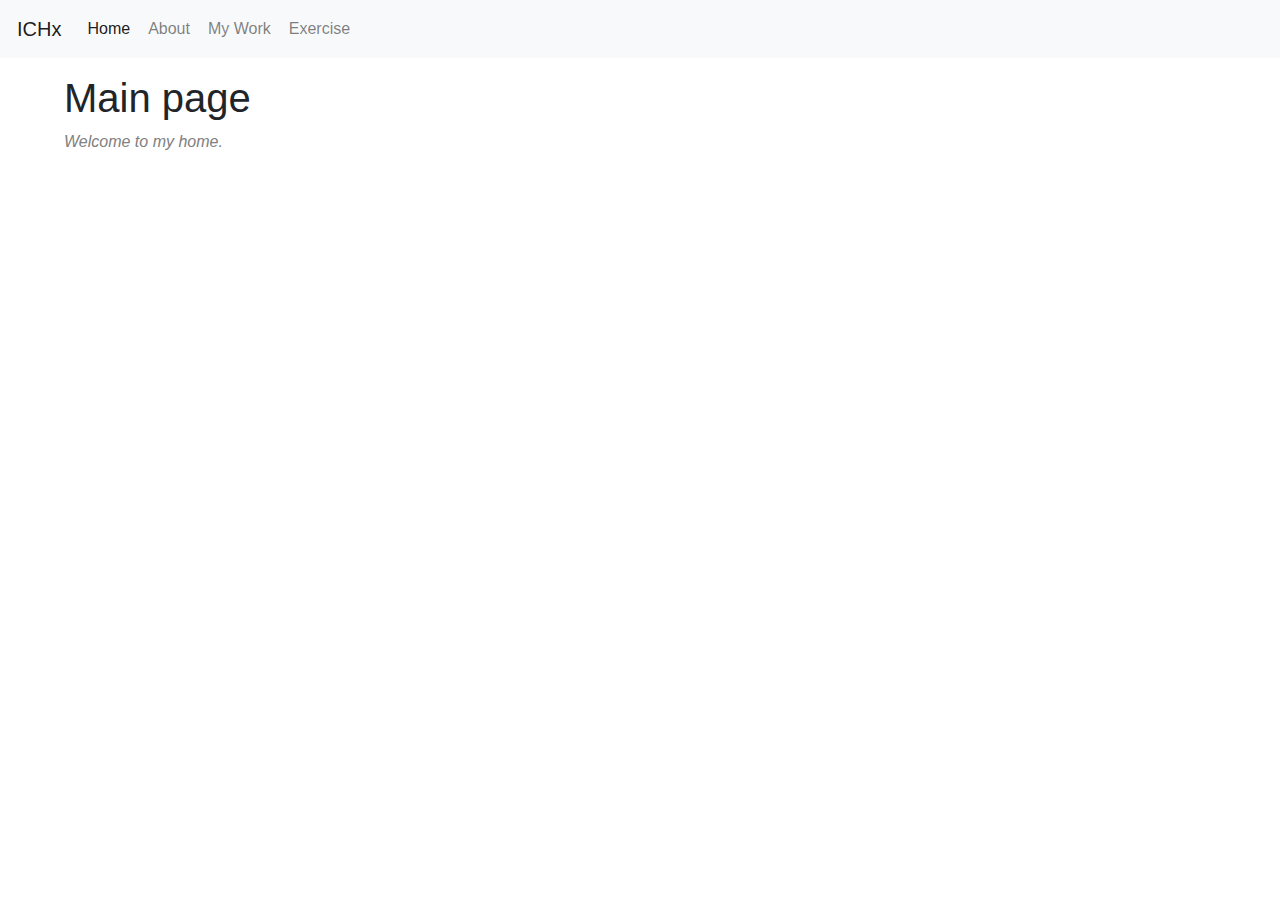
<file: index.html>
<html lang="en">
  <head>
    <meta charset="UTF-8" />
    <meta name="viewport" content="width=device-width, initial-scale=1.0" />
    <title>ICHx</title>
    <link
      rel="stylesheet"
      href="https://cdnjs.cloudflare.com/ajax/libs/twitter-bootstrap/4.5.0/css/bootstrap.min.css"
    />
    <link rel="stylesheet" href="./style.css" />
  </head>

  <body>
    <nav class="navbar navbar-expand-lg navbar-light bg-light">
      <a class="navbar-brand" href="#">ICHx</a>
      <ul class="navbar-nav">
        <li class="nav-item">
          <a class="nav-link active" href="./">Home</a>
        </li>
        <li class="nav-item"><a class="nav-link" href="./about">About</a></li>
        <li class="nav-item">
          <a class="nav-link" href="./portfolio">My Work</a>
        </li>
        <li class="nav-item">
          <a class="nav-link" href="./exercises.html">Exercise</a>
        </li>
      </ul>
    </nav>

    <article>
      <h1>Main page</h1>

      <p>Welcome to my home.</p>
    </article>
  </body>
</html>
</file>
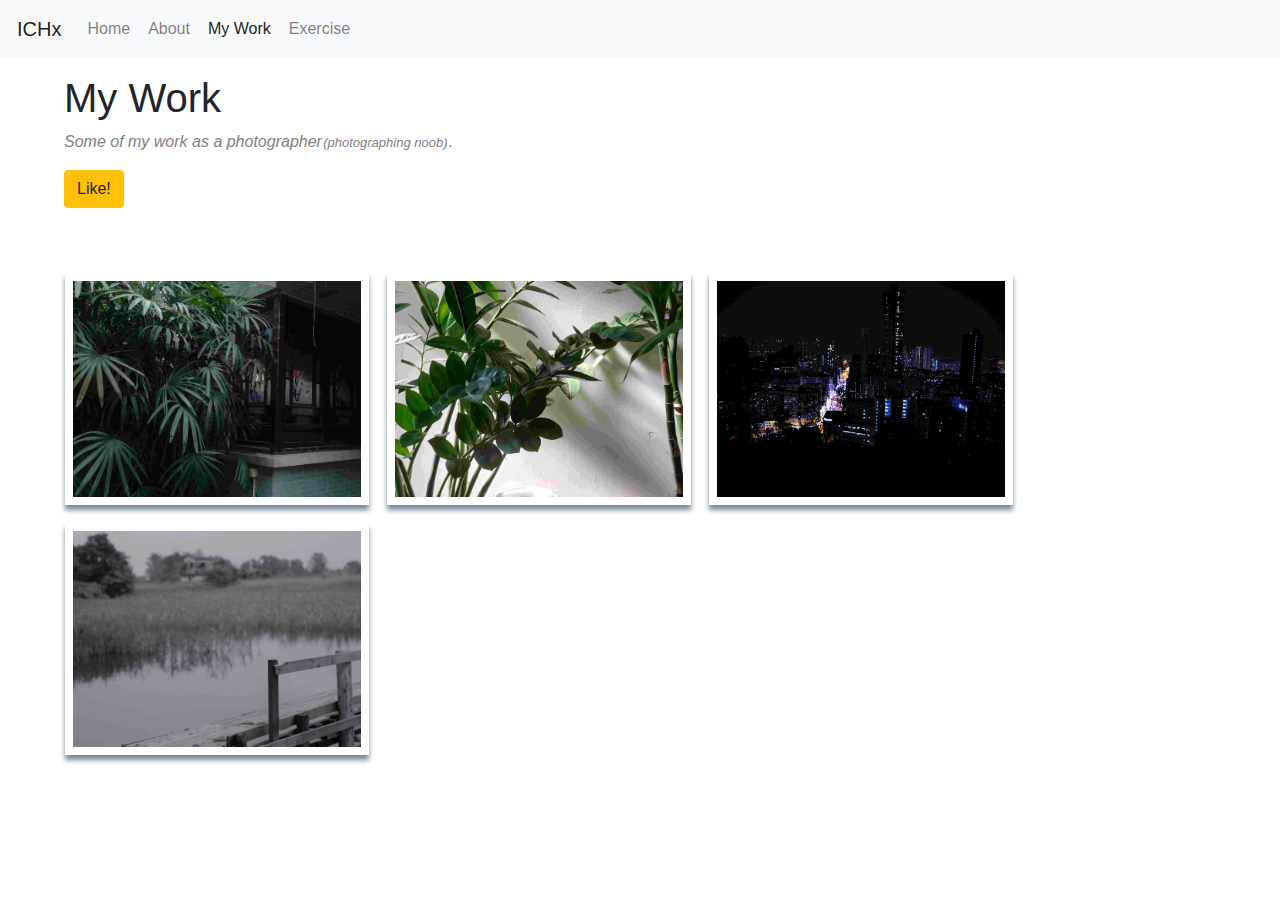
<file: portfolio/index.html>
<html lang="en">
  <head>
    <meta charset="UTF-8" />
    <meta name="viewport" content="width=device-width, initial-scale=1.0" />
    <title>Portfolio</title>
    <link
      rel="stylesheet"
      href="https://cdnjs.cloudflare.com/ajax/libs/twitter-bootstrap/4.5.0/css/bootstrap.min.css"
    />
    <link rel="stylesheet" href="../style.css" />
    <link rel="stylesheet" href="./portfolio.css" />
  </head>

  <body>
    <nav class="navbar navbar-expand-lg navbar-light bg-light">
      <a class="navbar-brand" href="#">ICHx</a>
      <ul class="navbar-nav">
        <li class="nav-item">
          <a class="nav-link" href="../">Home</a>
        </li>
        <li class="nav-item">
          <a class="nav-link" href="../about">About</a>
        </li>
        <li class="nav-item active">
          <a class="nav-link" href="../portfolio">My Work</a>
        </li>
        <li class="nav-item">
          <a class="nav-link" href="../exercises.html">Exercise</a>
        </li>
      </ul>
    </nav>

    <article>
      <h1>My Work</h1>

      <p>
        Some of my work as a photographer<span class="ps"
          >(photographing noob)</span
        >.
      </p>

      <aside id="lomo-enabler">
        <button class="btn btn-warning" onclick="alert('Thanks');">
          Like!
        </button>
      </aside>

      <div class="picHolder">
        <a href="1.jpg"><img src="1_thumb.jpg" alt="Pic here" /></a>
        <a href="2.jpg"><img src="2_thumb.jpg" alt="Pic here" /></a>
        <a href="3.jpg"><img src="3_thumb.jpg" alt="Pic here" /></a>
        <a href="4.jpg"><img src="4_thumb.jpg" alt="Pic here" /></a>
      </div>
    </article>
  </body>
</html>
</file>
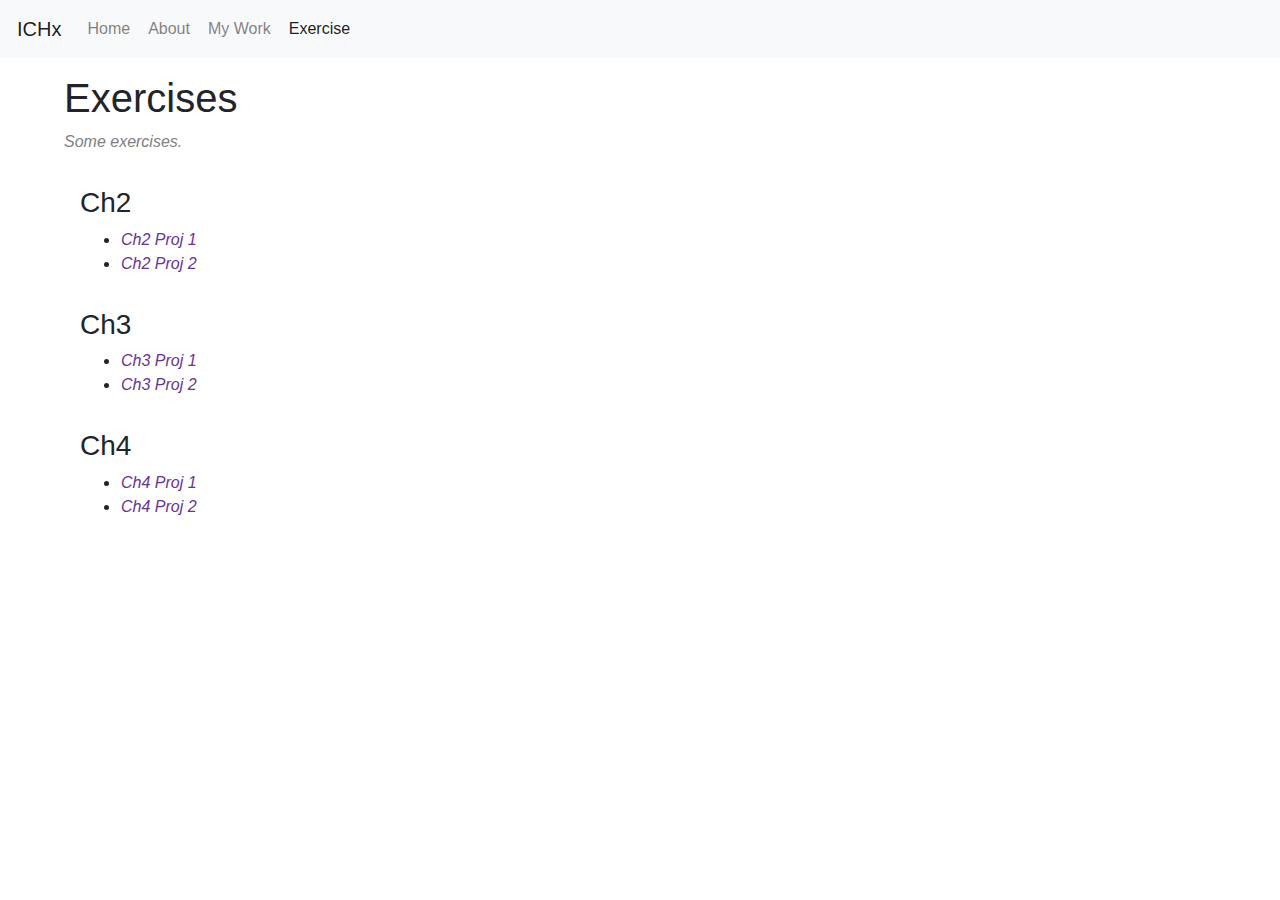
<file: exercises.html>
<html lang="en">
  <head>
    <meta charset="UTF-8" />
    <meta name="viewport" content="width=device-width, initial-scale=1.0" />
    <title>Exercise</title>
    <link
      rel="stylesheet"
      href="https://cdnjs.cloudflare.com/ajax/libs/twitter-bootstrap/4.5.0/css/bootstrap.min.css"
    />
    <link rel="stylesheet" href="./style.css" />
  </head>

  <body>
    <nav class="navbar navbar-expand-lg navbar-light bg-light">
      <a class="navbar-brand" href="#">ICHx</a>
      <ul class="navbar-nav">
        <li class="nav-item">
          <a class="nav-link" href="./">Home</a>
        </li>
        <li class="nav-item"><a class="nav-link" href="./about">About</a></li>
        <li class="nav-item">
          <a class="nav-link" href="./portfolio">My Work</a>
        </li>
        <li class="nav-item active">
          <a class="nav-link" href="./exercises.html">Exercise</a>
        </li>
      </ul>
    </nav>

    <article>
      <h1>Exercises</h1>

      <p>Some exercises.</p>
      <section>
        <h3>Ch2</h3>
        <ul>
          <li>
            <a href="Week3/chapter02-project01.html">Ch2 Proj 1</a>
          </li>
          <li>
            <a href="Week3/chapter02-project02.html">Ch2 Proj 2</a>
          </li>
        </ul>
      </section>

      <section>
        <h3>Ch3</h3>
        <ul>
          <li>
            <a href="Week4/chapter03-project01.html">Ch3 Proj 1</a>
          </li>
          <li>
            <a href="Week4/chapter03-project02.html">Ch3 Proj 2</a>
          </li>
        </ul>

      </section>
      
      <section>
        <h3>Ch4</h3>
        <ul>
          <li>
            <a href="Week5/chapter04-project01.html">Ch4 Proj 1</a>
          </li>
          <li>
            <a href="Week5/chapter04-project02.html">Ch4 Proj 2</a>
          </li>
        </ul>
        
      </section>
    </article>
  </body>
</html>
</file>
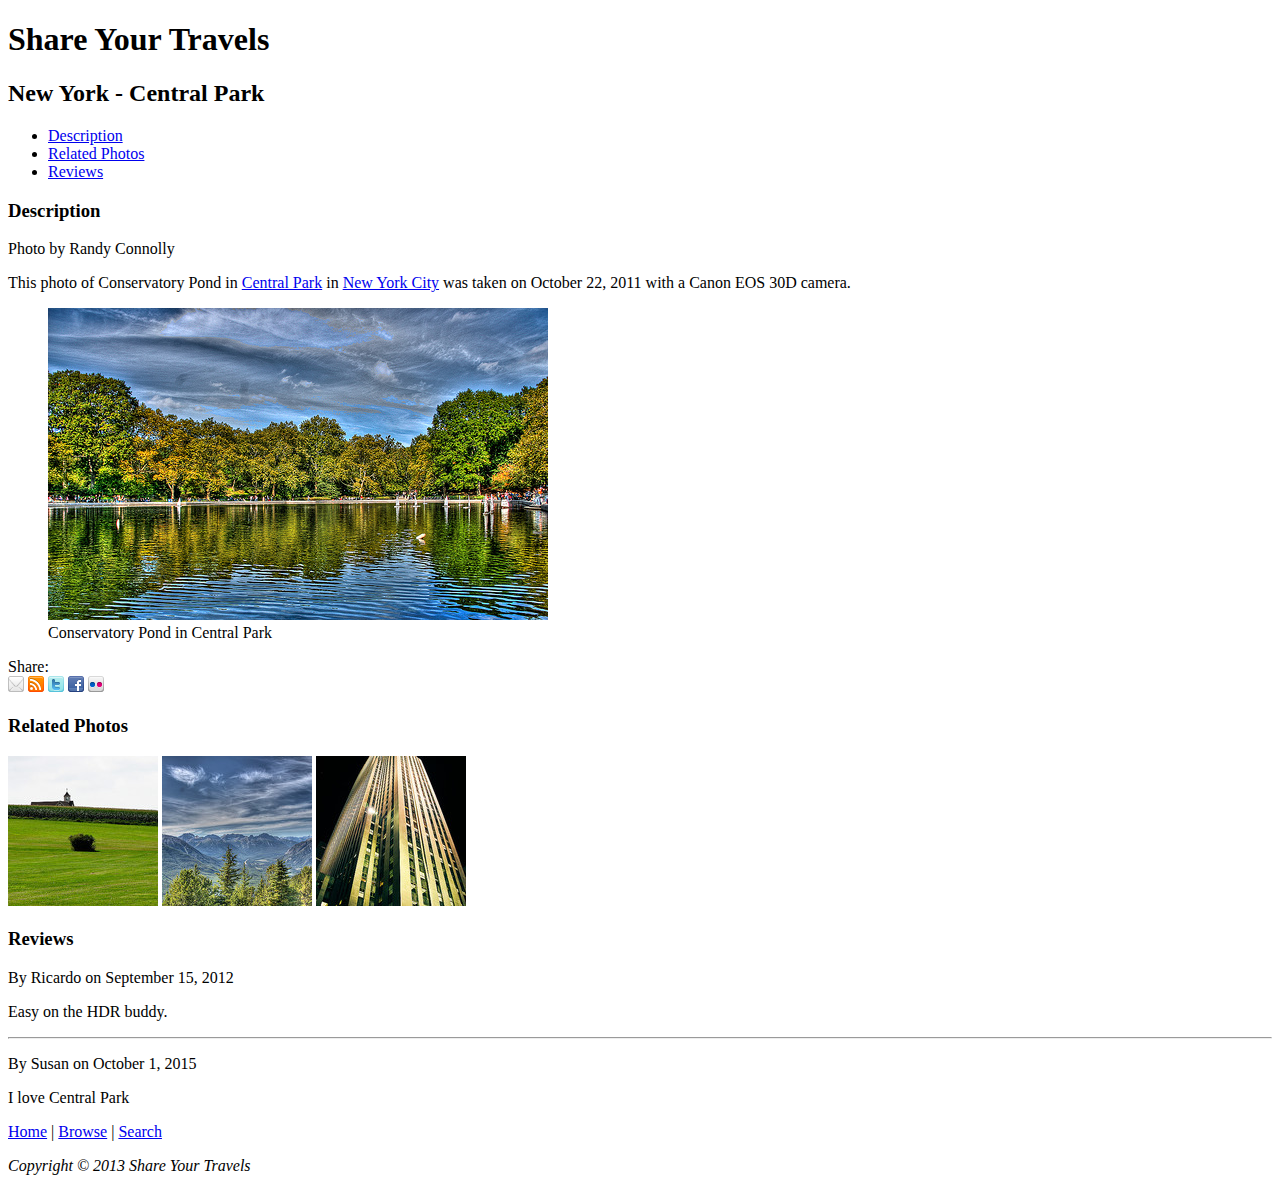
<file: Week3/chapter02-project01.html>
<!DOCTYPE html>
<html lang="en">
<head>
   <meta charset="utf-8">
   <title>Share Your Travels -- New York - Central Park</title>
</head>
<body>
<header id="home">
  <!-- add home id -->
  <h1>Share Your Travels</h1>
  <h2>New York - Central Park</h2>
  <nav>
    <ul>
	  <li><a href="#description">Description</a></li>
    <li><a href="#related_photos">Related Photos</a></li>
    <li><a href="#reviews">Reviews</a></li>
    <!-- add s -->
    </ul>
  </nav>
</header>
<article>
   <section>
	   <h3 id="description">Description</h3>
	   <p>Photo by Randy Connolly</p>
	   <p>This photo of Conservatory Pond in
	   <a href="http://www.centralpark.com/">Central Park</a> in
	   <a href="newyork.html">New York City</a> was
	   taken on October 22, 2011 with a Canon EOS 30D camera.
	   </p>
		<figure>
		 <a href="images/large-central-park.jpg"><img src="images/central-park.jpg" alt="Central Park" title="Central Park"/></a>
		 <figcaption>Conservatory Pond in Central Park</figcaption>
		</figure>
		<p>Share: <br/>
	   <img src="images/social/email_16.png" alt="Email this to someone" />
	   <img src="images/social/rss_16.png" alt="Syndicated content" />
	   <img src="images/social/twitter_16.png" alt="Share this on Twitter" />
     <img src="images/social/facebook_16.png" alt="Share this on Facebook" />
     <img src="images/social/flickr_16.png" alt="Share this on Flickr" />
     </p>
   </section>
   <section>
    <h3 id="related_photos"> Related Photos </h3>
    <!-- add tag -->
          <a href="images/related-large1.jpg"><img src="images/related-square1.jpg" alt="square1" title="related1" /></a>
          <a href="images/related-large2.jpg"><img src="images/related-square2.jpg" alt="square2" title="related2" /></a>
          <a href="images/related-large3.jpg"><img src="images/related-square3.jpg" alt="square3" title="related3" /></a>
   </section>
   <section>
	   <h3 id="reviews">Reviews</h3>
	   <div>
		  <p>By Ricardo on <time datetime="2012-09-15">September 15, 2012</time></p>
		  <p>Easy on the HDR buddy.</p>
	   </div>
     <hr/>
     <!-- hr = thematic break -->
   </section>
   <section>
     <div>
        <p> By Susan on <time datetime="2015-10-01">October 1, 2015</time></p>
        <p> I love Central Park </p>
     </div>
   </section>
   <!-- fix time tag -->
   <section>
     <a href="#home">Home</a> |
     <a href="#browse">Browse</a> |
     <a href="#search">Search</a>
   </section>
</article>
<footer>
  <p><em>Copyright &copy; 2013 Share Your Travels</em></p>
</footer>
</body>
</html>
</file>
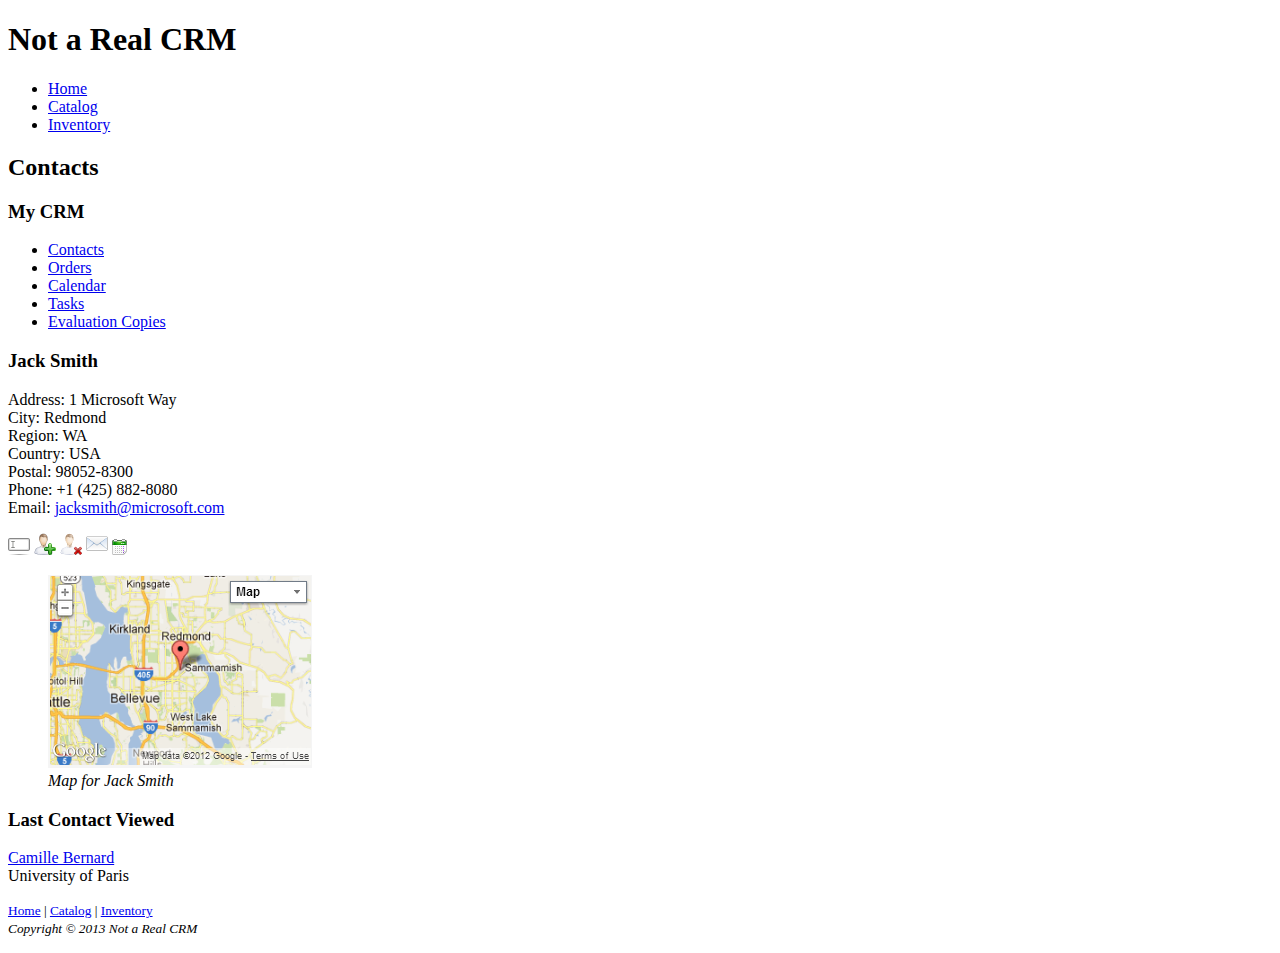
<file: Week3/chapter02-project02.html>
<!DOCTYPE html>
<html lang="en">

<head lang="en">
  <meta charset="utf-8" />
  <title>Not a Real CRM</title>
</head>

<body>
  <h1>Not a Real CRM</h1>
  <nav id="mainMenu">
    <ul>
      <li><a href="#">Home</a></li>
      <li><a href="#">Catalog</a></li>
      <li><a href="#">Inventory</a></li>
    </ul>
  </nav>


  <article id="mainContact">
    <h2>Contacts</h2>
    <nav id="secondaryMenu">
      <h3>My CRM</h3>
      <ul>
        <li><a href="#">Contacts</a></li>
        <li><a href="#">Orders</a></li>
        <li><a href="#">Calendar</a></li>
        <li><a href="#">Tasks</a></li>
        <li><a href="#">Evaluation Copies</a></li>
      </ul>
    </nav>

    <section>
      <h3>Jack Smith</h3>

      <p>
        Address: 1 Microsoft Way<br>
        City: Redmond<br>
        Region: WA<br>
        Country: USA<br>
        Postal: 98052-8300<br>
        Phone: +1 (425) 882-8080<br>
        Email:
        <a href="mailto:jacksmith@microsoft.com">jacksmith@microsoft.com</a>
      </p>
    </section>


    <aside id="actions">
      <img src="images/edit.png" alt="edit" title="Edit this contact" />
      <img src="images/add.png" alt="add" title="Add a new contact" />
      <img src="images/delete.png" alt="del" title="Delete this contact" />
      <img src="images/email.png" alt="email" title="Email the contact" />
      <img src="images/appointment.png" alt="appoint" title="Make appointment with contact" />
    </aside>
    <!-- aside for tangentially related content, such as sidebars, toolbars or toolkits. -->


    <figure>

      <img src="images/jack-smith-map.png" title="Jack Smith Map" alt="Jack Smith Map" /><br>
      <em>Map for Jack Smith</em>

    </figure>
    <!-- wrap the map in figure -->


  </article>

  <section id="lastViewed">
    <h3>Last Contact Viewed</h3>
    <p><a href="#">Camille Bernard</a><br>University of Paris</p>
  </section>

  <footer>
    <p>
      <small><a href="#">Home</a> | <a href="#">Catalog</a> |
        <a href="#">Inventory</a><br>
        <em>Copyright &copy; 2013 Not a Real CRM</em></small>
    </p>
  </footer>
  <!-- footer is located inside body -->
</body>

</html>
</file>
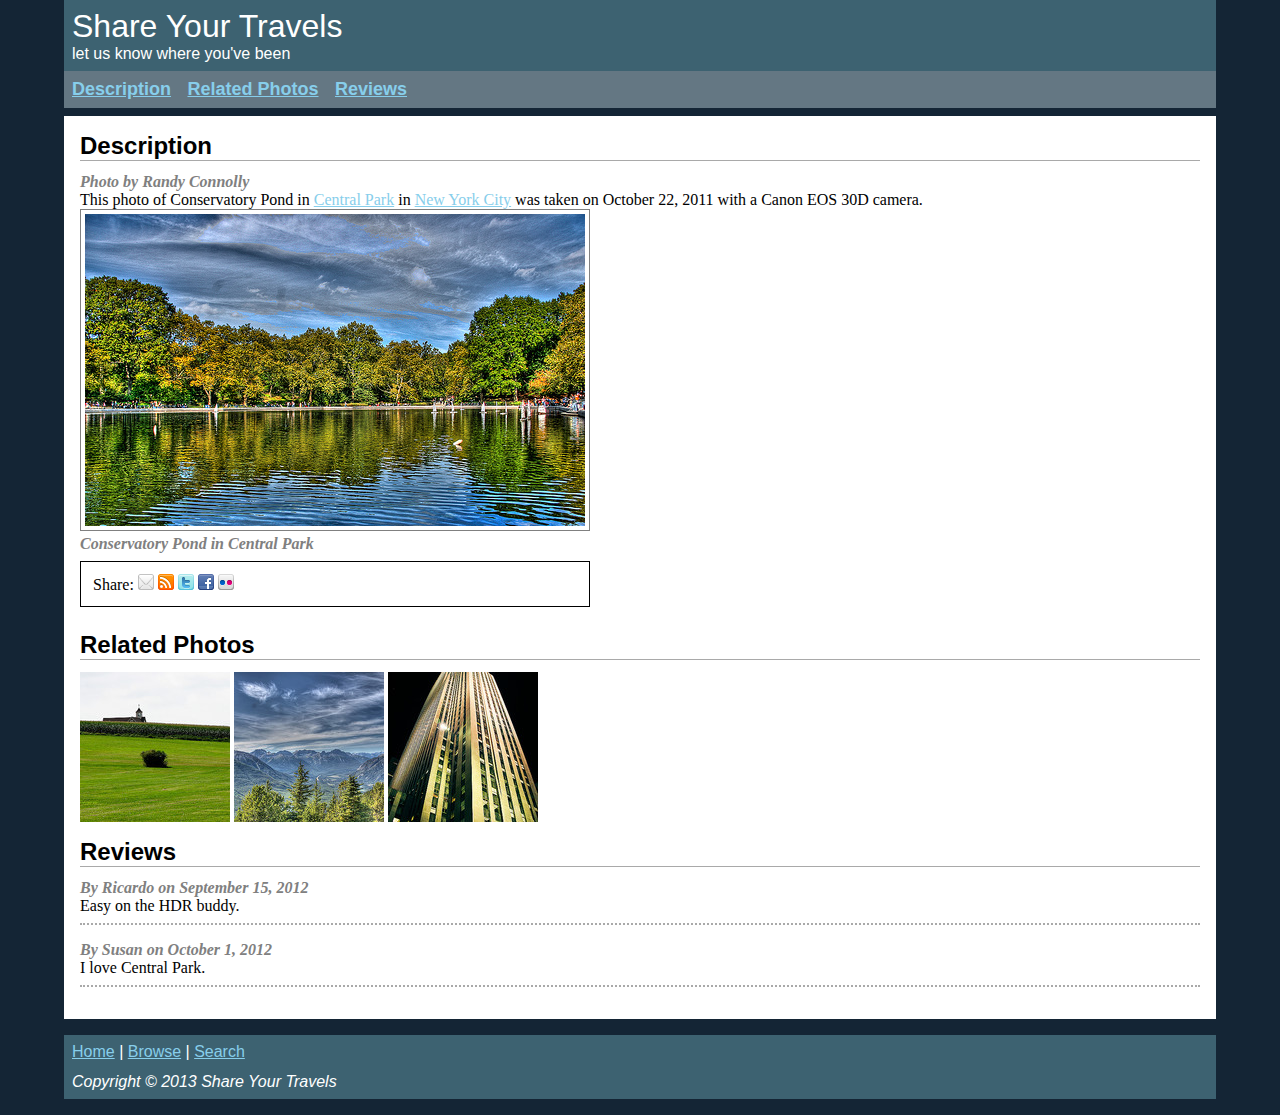
<file: Week4/chapter03-project01.html>
<!DOCTYPE html>
<html lang="en">

<head>
  <meta charset="utf-8">
  <title>Share Your Travels -- New York - Central Park</title>
  <link rel="stylesheet" href="reset.css" />
  <link rel="stylesheet" href="chapter03-project01.css" />

  <header id="home">
    <!-- add home id -->
    <div>
      <h1>Share Your Travels</h1>
      <h2>let us know where you've been</h2>

    </div>


    <nav>
      <ul>
        <li><a href="#description">Description</a></li>
        <li><a href="#related_photos">Related Photos</a></li>
        <li><a href="#reviews">Reviews</a></li>
        <!-- add s -->
      </ul>
    </nav>
  </header>
</head>

<body>

  <article>
    <section>
      <h3 id="description">Description</h3>
      <p class="by">Photo by Randy Connolly</p>
      <p>This photo of Conservatory Pond in
        <a href="http://www.centralpark.com/">Central Park</a> in
        <a href="newyork.html">New York City</a> was
        taken on October 22, 2011 with a Canon EOS 30D camera.
      </p>


      <figure>
        <a href="images/large-central-park.jpg"><img src="images/central-park.jpg" alt="Central Park"
            title="Central Park" /></a>

        <figcaption>Conservatory Pond in Central Park</figcaption>

        <section id="Share">Share:
          <img src="images/social/email_16.png" alt="Email this to someone" />
          <img src="images/social/rss_16.png" alt="Syndicated content" />
          <img src="images/social/twitter_16.png" alt="Share this on Twitter" />
          <img src="images/social/facebook_16.png" alt="Share this on Facebook" />
          <img src="images/social/flickr_16.png" alt="Share this on Flickr" />
        </section>
      </figure>


    </section>
    <section id="related_photos">
      <h3 > Related Photos </h3>
      <!-- add tag -->
      <a href="images/related-large1.jpg"><img src="images/related-square1.jpg" alt="square1" title="related1" /></a>
      <a href="images/related-large2.jpg"><img src="images/related-square2.jpg" alt="square2" title="related2" /></a>
      <a href="images/related-large3.jpg"><img src="images/related-square3.jpg" alt="square3" title="related3" /></a>
    </section>
    
    <section id="reviews">
      <h3>Reviews</h3>
      
      <div>
        <p class="by">By Ricardo on <time datetime="2012-09-15">September 15, 2012</time></p>
        <p>Easy on the HDR buddy.</p>
        <hr />
      </div>
      <!-- hr = thematic break -->
      <!-- the sample does not uses simple hr, uses dotted -->

      <div>
        <p class="by"> By Susan on <time datetime="2012-10-01">October 1, 2012</time></p>
        <p> I love Central Park. </p>
        <hr />
      </div>
    </section>
    <!-- fix time tag -->
  </article>
  <footer>
    <section>
      <a href="#home">Home</a> |
      <a href="#browse">Browse</a> |
      <a href="#search">Search</a>
    </section>
    <p><em>Copyright &copy; 2013 Share Your Travels</em></p>
  </footer>
</body>

</html>
</file>
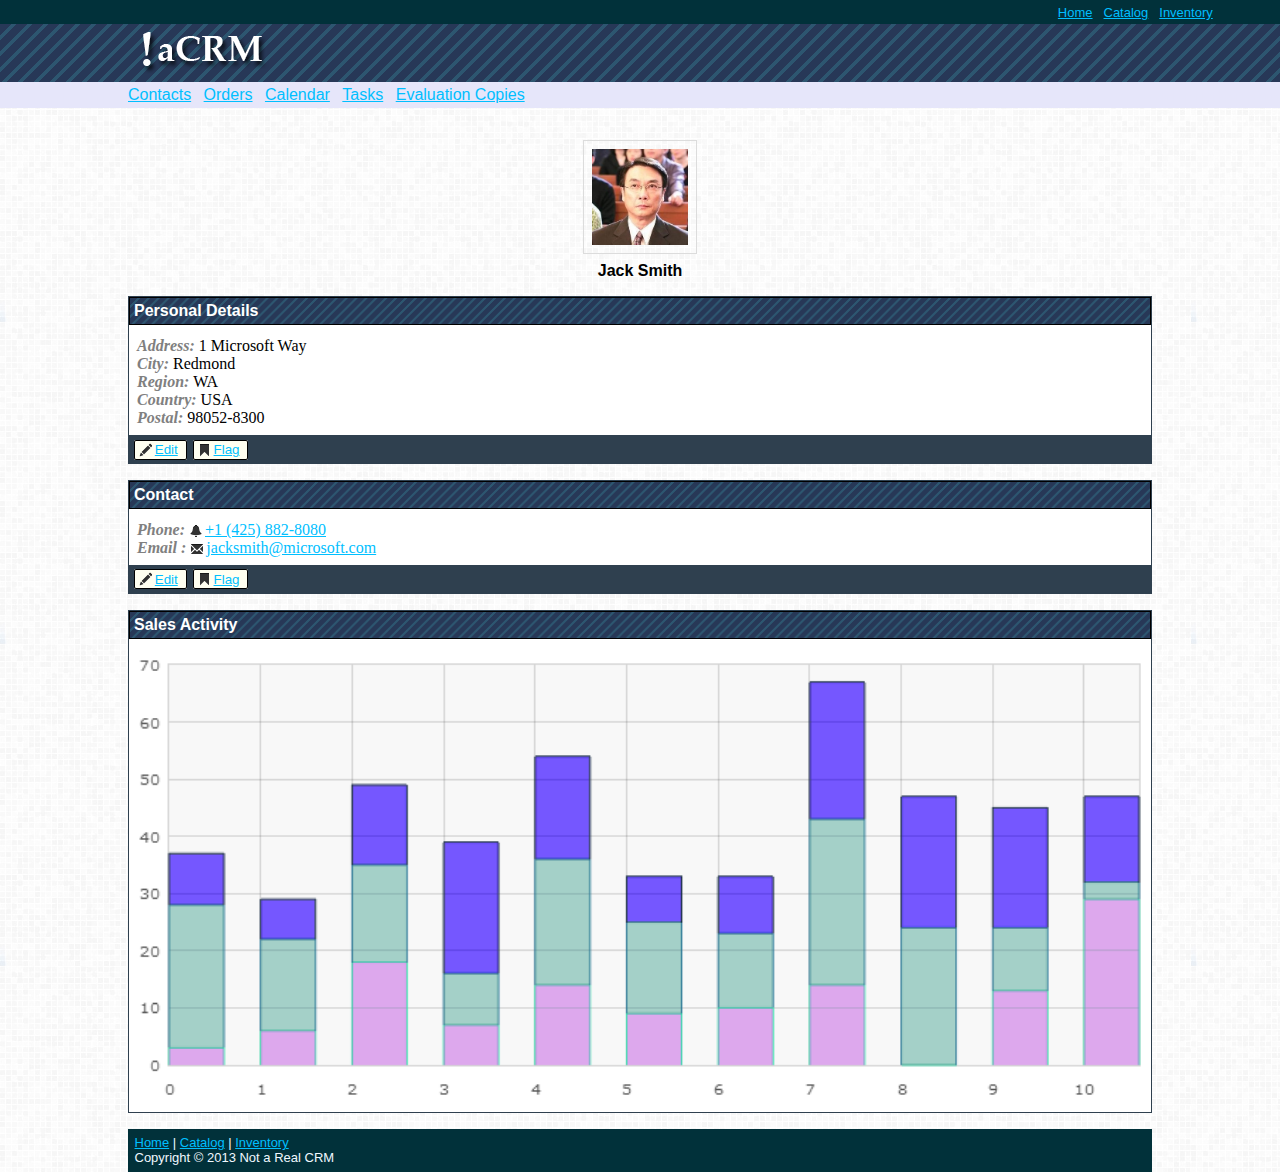
<file: Week4/chapter03-project02.html>
<!DOCTYPE html>
<!-- This html source sample is copied from web.  Probably already different from the original. -->

<html>
<head lang="en">
   <meta charset="utf-8">
   <title>Not a Real CRM</title>
	<link rel="stylesheet" href="reset.css" />
   <link rel="stylesheet" href="chapter03-proj02.css" />
</head>

<body>
   <header>
      <nav id="mainMenu">
         <ul>
           <li><a href="#">Home</a></li>
           <li><a href="#">Catalog</a></li>
           <li><a href="#">Inventory</a></li>
         </ul>   
      </nav>   
      
      <h1><img src="images/notacrm-logo.png" alt="logo" /></h1>
      
      <nav id="secondaryMenu">
         <ul>
           <li><a href="#">Contacts</a></li>
           <li><a href="#">Orders</a></li>
           <li><a href="#">Calendar</a></li>
           <li><a href="#">Tasks</a></li>
           <li><a href="#">Evaluation Copies</a></li>
         </ul>  
      </nav>
   </header>
	
   <article id="mainContact">      
   
      <div>
         <img src="images/avator01.jpg" />
         <h2>Jack  Smith</h2>
      </div>
      
      <section>
         <h3>Personal Details</h3>
         <p>
         <em>Address:</em> 1 Microsoft Way<br/>
         <em>City:</em>    Redmond<br/>
         <em>Region:</em>  WA</br/>
         <em>Country:</em> USA<br/>
         <em>Postal:</em>  98052-8300<br/>
         </p>   
      <aside class="actions">
        <ul>
         <li><a href="#" class="actionEdit">Edit</a></li>
         <li><a href="#" class="actionFlag">Flag</a></li>
        </ul>
    </aside>         
      </section>
      
      <section>
         <h3>Contact</h3> 
         <p>
         <em>Phone:</em> <a href="tel:+14258828080">+1 (425) 882-8080</a><br/>
         <em>Email :</em> <a href="mailto:jacksmith@microsoft.com">jacksmith@microsoft.com</a>  
         </p>
         <aside class="actions">
           <ul>
            <li><a href="#" class="actionEdit">Edit</a></li>
            <li><a href="#" class="actionFlag">Flag</a></li>
           </ul>
          </aside>          
      </section>
      
      <section>
         <h3>Sales Activity</h3>
         <figure>
            <img src="images/chart.png" alt="chart" title="sales chart" />
         </figure>

      </section>
   </article>

   <footer>
     <p><a href="#">Home</a> | <a href="#">Catalog</a> | <a href="#">Inventory</a></p>
     <p id="copyright">Copyright &copy; 2013 Not a Real CRM</p>
   </footer>


</body>
</html>
</file>
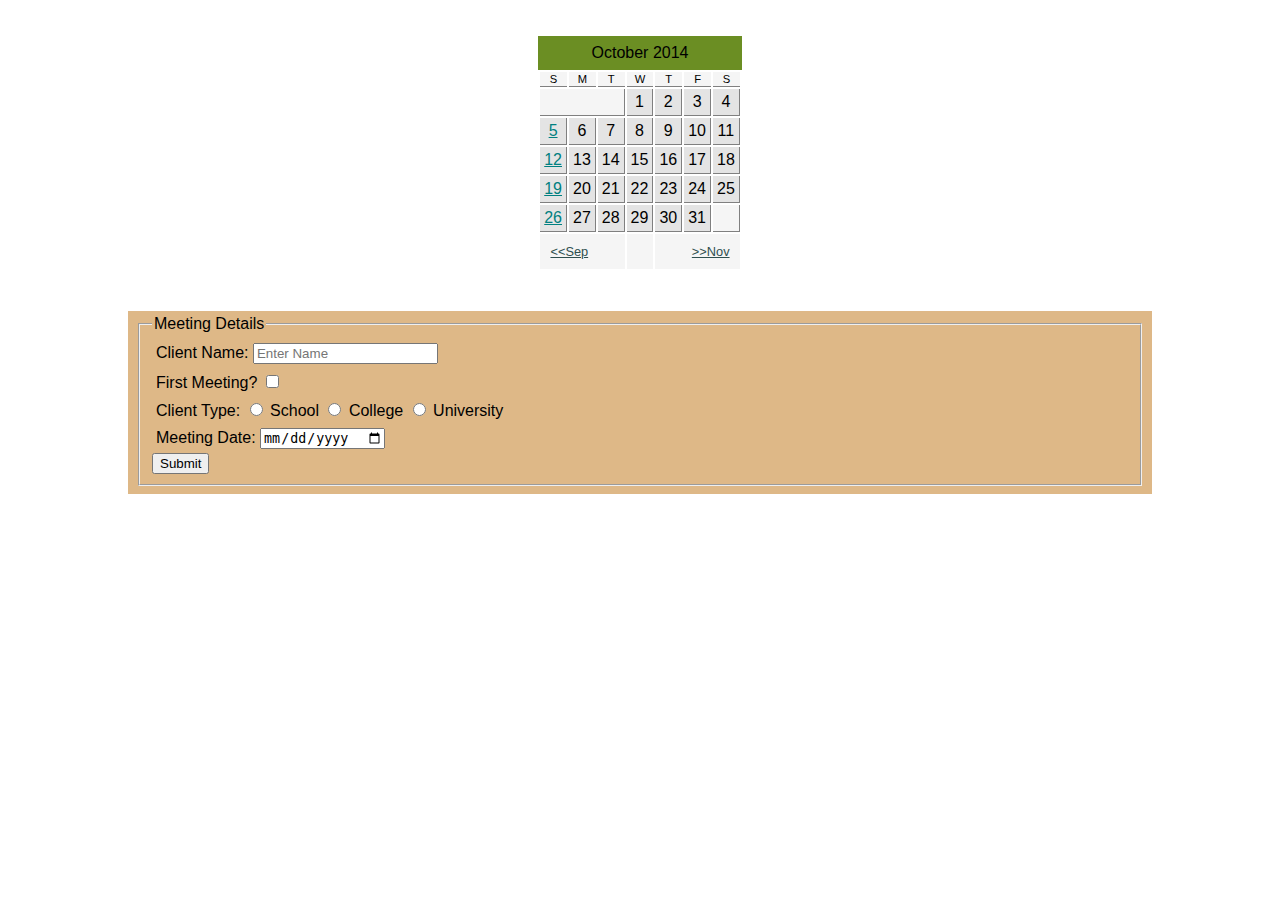
<file: Week5/chapter04-project01.html>
<!DOCTYPE html>
<html>
  <head lang="en">
    <meta charset="utf-8" />
    <title>Chapter 4</title>
    <link rel="stylesheet" href="reset.css" />
    <link rel="stylesheet" href="chapter04-project01.css" />
  </head>

  <body>
    <!-- table -->
    <section id="table">
      <table>
        <caption>
          October 2014
        </caption>
        <tr>
          <th>S</th>
          <th>M</th>
          <th>T</th>
          <th>W</th>
          <th>T</th>
          <th>F</th>
          <th>S</th>
        </tr>
        <tr>
          <td colspan="3"></td>
          <!-- <td></td>
          <td></td> -->
          <td>1</td>
          <td>2</td>
          <td>3</td>
          <td>4</td>
        </tr>
        <tr>
          <td><a href="">5</a></td>
          <td>6</td>
          <td>7</td>
          <td>8</td>
          <td>9</td>
          <td>10</td>
          <td>11</td>
        </tr>
        <tr>
          <td><a href="">12</a></td>
          <td>13</td>
          <td>14</td>
          <td>15</td>
          <td>16</td>
          <td>17</td>
          <td>18</td>
        </tr>
        <tr>
          <td><a href="">19</a></td>
          <td>20</td>
          <td>21</td>
          <td>22</td>
          <td>23</td>
          <td>24</td>
          <td>25</td>
        </tr>
        <tr>
          <td><a href="">26</a></td>
          <td>27</td>
          <td>28</td>
          <td>29</td>
          <td>30</td>
          <td>31</td>
          <td></td>
        </tr>

        <tr>
          <td colspan="3" class="navi left">
            <a href="">&lt&ltSep</a>
          </td>

          <td></td>
          <td colspan="3" class="navi right">
            <a href="">&gt&gtNov</a>
          </td>
        </tr>
      </table>
    </section>

    <!-- form -->
    <section id="form">
      <form
        method="GET"
        action="http://www.randyconnolly.com/tests/process.php"
      >
        <fieldset>
          <legend>Meeting Details</legend>
          <p>
            <label>Client Name:</label>
            <input type="text" name="client" placeholder="Enter Name" />
          </p>
          <p>
            <label>First Meeting?</label>
            <input type="checkbox" name="first" id="firstC" />
          </p>

          <p>
            <label for="">Client Type:</label>
            <input type="radio" name="type" value="School" />
            School
            <input type="radio" name="type" value="College" />
            College
            <input type="radio" name="type" value="University" />
            University
          </p>

          <p>
            <label>Meeting Date:</label>
            <input type="date" name="date" />
          </p>

          <button type="submit">Submit</button>
        </fieldset>
      </form>
    </section>
  </body>
</html>
</file>
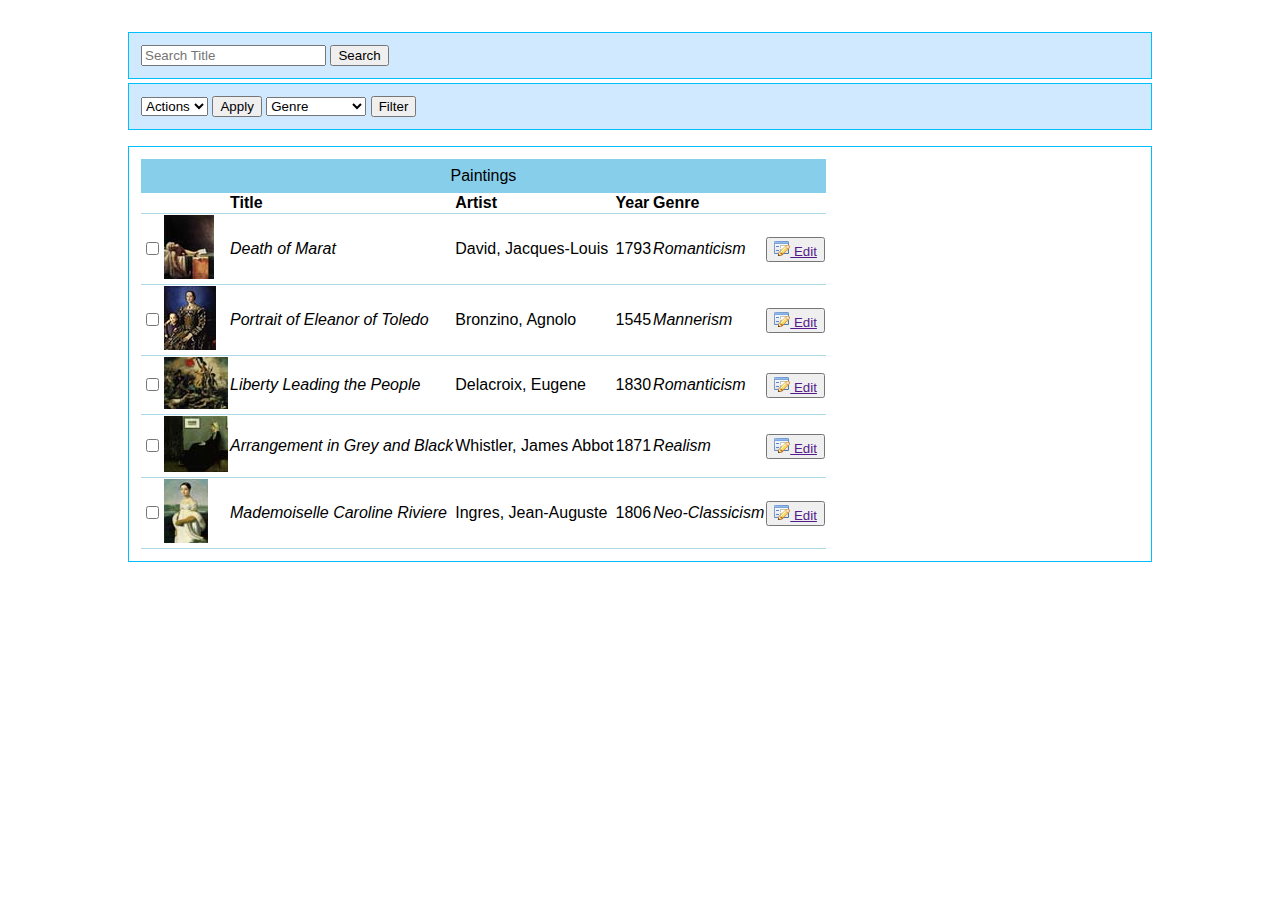
<file: Week5/chapter04-project02.html>
<!DOCTYPE html>
<html>
  <head lang="en">
    <meta charset="utf-8" />
    <title>Chapter 4</title>
    <link rel="stylesheet" href="reset.css" />
    <link rel="stylesheet" href="chapter04-project02.css" />
  </head>
  <body>
    <form method="GET" action="http://www.randyconnolly.com/tests/process.php">
      <section id="searchBox">
        <input type="text" name="search" placeholder="Search Title" />
        <button type="submit">Search</button>
      </section>

      <section id="actionFilter">
        <select name="action" id="actionSelect">
          <option label="Actions">0</option>
          <option label="Archive">1</option>
          <option label="Delete">2</option>
        </select>
        <button type="submit">Apply</button>

        <select name="filter" id="filterSelect">
          <option label="Genre">0</option>
          <option label="Baroque">1</option>
          <option label="Renaissance">2</option>
          <option label="Realism">3</option>
        </select>
        <button type="submit">Filter</button>
      </section>

      <section id="listing">
        <table>
          <caption>
            Paintings
          </caption>

          <tr id="firstRow">
            <th colspan="2"></th>
            <th>Title</th>
            <th>Artist</th>
            <th>Year</th>
            <th>Genre</th>
            <th></th>
          </tr>

          <tr>
            <td><input type="checkbox" name="index[0]" value="10" /></td>
            <td><img src="images/05030.jpg" alt="Death of Marat" /></td>
            <td><i>Death of Marat</i></td>
            <td>David, Jacques-Louis</td>
            <td>1793</td>
            <td><i>Romanticism</i></td>
            <td>
              <button type="submit">
                <a href=""><img src="images/edit16.png" /> Edit</a>
              </button>
            </td>
          </tr>
          <tr>
            <td><input type="checkbox" name="index[1]" value="20" /></td>
            <td>
              <img
                src="images/120010.jpg"
                alt="Portrait of Eleanor of Toledo"
              />
            </td>
            <td><i>Portrait of Eleanor of Toledo</i></td>
            <td>Bronzino, Agnolo</td>
            <td>1545</td>
            <td><i>Mannerism</i></td>
            <td>
              <button type="submit">
                <a href=""><img src="images/edit16.png" /> Edit </a>
              </button>
            </td>
          </tr>
          <tr>
            <td><input type="checkbox" name="index[2]" value="30" /></td>
            <td>
              <img src="images/07020.jpg" alt="Liberty Leading the People" />
            </td>
            <td><i>Liberty Leading the People</i></td>
            <td>Delacroix, Eugene</td>
            <td>1830</td>
            <td><i>Romanticism</i></td>
            <td>
              <button type="submit">
                <a href=""><img src="images/edit16.png" /> Edit</a>
              </button>
            </td>
          </tr>
          <tr>
            <td><input type="checkbox" name="index[3]" value="40" /></td>
            <td>
              <img src="images/13030.jpg" alt="Arrangement in Grey and Black" />
            </td>
            <td><i>Arrangement in Grey and Black</i></td>
            <td>Whistler, James Abbot</td>
            <td>1871</td>
            <td><i>Realism</i></td>
            <td>
              <button type="submit">
                <a href=""><img src="images/edit16.png" /> Edit</a>
              </button>
            </td>
          </tr>
          <tr>
            <td><input type="checkbox" name="index[4]" value="50" /></td>
            <td>
              <img src="images/06010.jpg" alt="Mademoiselle Caroline Riviere" />
            </td>
            <td><i>Mademoiselle Caroline Riviere</i></td>
            <td>Ingres, Jean-Auguste</td>
            <td>1806</td>
            <td><i>Neo-Classicism</i></td>
            <td>
              <button type="submit">
                <a href=""><img src="images/edit16.png" /> Edit</a>
              </button>
            </td>
          </tr>
        </table>
      </section>
    </form>
  </body>
</html>
</file>
<file: portfolio/portfolio.css>
img {
  box-shadow: 0px 5px 5px lightslategray;
  background-color: white;
  /* mimic photo frame effect */

  padding: 0.5rem;
  max-width: 95%;
  height: auto;

  /* display: grid; */
  margin: 0 auto;
}

.picHolder {
  display: grid;
  grid-template-columns: repeat(3, 1fr);
  /* same as 1fr 1fr 1fr */
  row-gap: 1em;
}

.lomo {
  filter: saturate(1.5) contrast(1.5) hue-rotate(-15deg);
  /* ref: https://una.im/lomo/ */

  opacity: 0.8;
}

aside {
  margin-bottom: 4em;
}

/* override: remove the dotted */
article a:hover {
  color: green;
  border: 1px solid transparent;
}

/* fade when hover on */
img:hover {
  opacity: 0.5;
}
</file>
<file: Week4/chapter03-project01.css>
header,footer{
    color:white;
    background-color: #3D6271;
    margin: 0em 4em 0.5em 4em;
    
    /* padding: 0.5em; */
}
html{
    background-color: rgb(20, 37, 53);
    font-family: 'Gill Sans', 'Gill Sans MT', Calibri, 'Trebuchet MS', sans-serif;
}


h1{
    /* title */
    font-size: xx-large;
    font-weight: 500;
}

h2{
    /* tagline */
    font-style: normal;
    font-weight: 200;
}
/* font weight adjusted to match the sample */

h3{
    /* section title */
    font-family: sans-serif;
    font-size: x-large;
    border-bottom: 1px solid darkgray;
    margin-bottom: 0.5em;
}

a:link, a:visited{
    color: skyblue;
}

a:visited{
    color: #C8A2C8;
}

#home>div{
    padding: 0.5em;
}

nav{
    background-color: #647783;
    color:teal;
}


nav>ul{
    margin: 0;
    padding: 0.5em;
    /* remove */
}

nav>ul>li{
    
    display:inline;
    /* inline make it horizontal, removes line breaks */
    font-size: large;
    margin: 0;
    margin-right: 0.75rem;
    
    font-weight: bold;
}

/* p{
    margin-bottom: 0.5em;
} */

section{
margin-bottom: 0.75em;    
}

article{
    background-color: white;
    padding: 1em;
    font-family: serif;
    margin: 0em 4em 1em 4em;

}


figure{
    display: inline-block;
    /* this make the share toolkit match the width of the max element, the image */
}

figure>a>img{
    padding: 0.25em;
    border:1px solid grey;
    max-width: 100%;
    height: auto;
    
    /* variable width */
}
figure>figcaption{
    margin-bottom: 0.5em;
}


#Share{
    padding: 0.75rem ;
    border: 1px solid black;
}
    
/* time{
        font-style: italic;    
        color:gray;
} */
/* this ignores the author */

.by, figure>figcaption{
    font-style: italic;    
    color:gray;
    font-weight: 600;
}

#reviews>div{
    margin-bottom: 1em;
}

#reviews>div>hr{
    border:none;
    /* need to reset before use */
    border-top: 2px dotted darkgray;
    /* 1px too thin */
    
}

footer{
    padding : 0.5em;
    margin-bottom: 1em;
}
</file>
<file: Week4/chapter03-proj02.css>
html {
  background: whitesmoke;
  font-family: "Gill Sans", "Gill Sans MT", Calibri, "Trebuchet MS", sans-serif;
}

/* start of top bar */

#mainMenu {
  text-align: right;
  background-color: rgb(1, 49, 58);

  margin-bottom: 0;
}

#mainMenu > ul {
  padding: 0.2em;
  margin: 0 auto;
  width: 90%;
}

#mainMenu > ul > li {
  display: inline;
  margin: 0.25em;
  font-size: small;
}

/* start of titlebar */

header > h1 {
  /* logo */
  font-size: xx-large;
  background-color: midnightblue;
  padding-left: 10%;
  margin-bottom: 0;

  background-image: linear-gradient(
    135deg,
    #273857 35.71%,
    #2d5670 35.71%,
    #2d5670 50%,
    #273857 50%,
    #273857 85.71%,
    #2d5670 85.71%,
    #2d5670 100%
  );
  background-size: 0.5em 0.5em;
  /* stripe pattern generator https://stripesgenerator.com/*/
}

/* start of secondarymenu */

#secondaryMenu {
  background-color: lavender;
  padding-top: 0.25em;
  padding-bottom: 0.25em;
}

#secondaryMenu > ul {
  padding: 0;
  width: 80%;
  margin: 0 auto;
}

#secondaryMenu > ul > li {
  display: inline;
  margin-right: 0.5em;
}

/* end of header */

/* start of article */
body {
    background-color: whitesmoke;
    background-image: url(images/background-pattern.png);
}

body > article {
  margin: 0 auto;
  width: 80%;
  
  padding-top: 2em;
}

/* the pic and name */
article > div > img {
  border: 1px solid gainsboro;
  padding: 0.5rem;
  width: 96px;
  height: auto;
  margin-bottom: 0.5em;
}

article > div {
  /* center the contents, easiest way is 1 col grid */
  display: grid;
  justify-content: center;
  margin-bottom: 1em;
}

h2 {
  /* Name */
  font-family: Arial, "Helvetica Neue", Helvetica, sans-serif;
  /* the name seems to be distinct from the rest of the page */
  font-size: medium;
  text-align: center;
}

h3 {
  /* sections title box */
  border: 1px solid black;
  background-color: navy;
  color: white;

  font-size: medium;
  padding: 0.25em;

  background-image: linear-gradient(
    135deg,
    #273857 35.71%,
    #2d5670 35.71%,
    #2d5670 50%,
    #273857 50%,
    #273857 85.71%,
    #2d5670 85.71%,
    #2d5670 100%
  );
  background-size: 9.9px 9.9px;
}

section {
  /* section frame */
  border: 1px solid rgb(47, 64, 79);
  background: white;
  margin-bottom: 1em;
  /* spacing between each section */
}

section > p {
  /* section paragraph */
  padding: 0.5em;
  padding-top: 0.75em;
  font-family: Cambria, Cochin, Georgia, Times, "Times New Roman", serif;
}

section > p > em {
  color: gray;
  font-weight: bold;
}

section > figure {
  padding-top: 0.5em;
  /* observed tiny gap */
}

/* toolkit */
aside {
  background-color: rgb(47, 64, 79);
  /* border: 1px solid red; */
}

aside > ul {
  padding: 0.3rem;
  margin: 0 auto;
}

aside > ul > li {
  font-size: smaller;
  display: inline;

  /* outer buffer */
  border: 1px solid black;
  border-radius: 2px;
  margin-right: 0.1em;

  /* inner buffer */
  background: ivory;
  padding: 0.1rem;
  padding-left: 0.25rem;
  padding-right: 0.5rem;
}

.actionEdit {
  background: url(images/edit.png) no-repeat left center;
  padding-left: 1rem;
}

.actionFlag {
  background: url(images/flag.png) no-repeat left center;
  padding-left: 1rem;
}

/* the table */
figure > img {
  width: 100%;
  height: auto;
}

/* footer */
footer {
  width: 80%;
  margin: 0 auto;
  background-color: rgb(1, 49, 58);
  padding-top: 0.5em;
  padding-bottom: 0.5em;
  /* using left/right padding  in here would spill the content */

  color: aliceblue;
  font-size: small;
}

footer > p {
  padding-left: 0.5em;
  padding-right: 0.5em;
  /* using top/bottom padding in here would create unwanted spacing between 2 lines */
}

footer > ul {
  padding: 0;
  width: 80%;
  margin: 0 auto;
}

footer > ul > li {
  display: inline;
  margin-right: 0.5em;
}

/* all links */
a:link,
a:visited {
  color: deepskyblue;
}

a[href^="mailto"] {
  background: url(images/email.png) no-repeat 0 3px;
  padding-left: 1em;
}

a[href^="tel"] {
  background: url(images/call.png) no-repeat 0 3px;
  padding-left: 1em;
}
</file>
<file: Week5/chapter04-project01.css>
/* general text formatting */

h1, h2, h3, nav, footer {
 font-family: Georgia, Cambria, "Times New Roman", serif;
}
body {
   font-family: "Lucida Sans", Verdana, Arial, sans-serif;
   font-size: 100%;
   margin-left:  auto;
   margin-right:  auto;
   margin-top: 2em;
   width: 80%;
   
}

section{
   padding: 0.5em;
   padding-top: 0.25em;
   
   margin-bottom: 2em;
   /* border: 1px solid wheat; */
   /* debug */
}

table{

   margin-left:  auto;
   margin-right:  auto;
}

caption{
   background-color: olivedrab;
padding: 0.5em;
}


th, td{
   background-color: rgb(228, 228, 228);
   text-align: center;
}

th{
   border-bottom: 1px solid grey;
   font-size: 70%;
   font-weight: normal;
}

td{
   padding: 0.25em;

   border-right: 1px solid grey;
   border-bottom: 1px solid grey;
   
}

th, td:empty , .navi{
   background-color: whitesmoke;
}



a:link, a:visited{
   color: teal;
}

.navi{
   font-size: 80%;
   padding: .8em;
}

.navi>a:link, .navi>a:visited{
   color: darkslategray;

}

table tr:last-child td{
   border: 0px;
}

.right{
   text-align: right;
}
.left{
   text-align: left;
}

/* form */
#form{
   background-color: burlywood;
}

#form p {
   /* margin-bottom: 0.5em; */
   padding: 0.25em;
}
</file>
<file: Week5/chapter04-project02.css>
/* general text formatting */

h1,
h2,
h3,
nav,
footer {
  font-family: Georgia, Cambria, "Times New Roman", serif;
}

body {
  font-family: "Lucida Sans", Verdana, Arial, sans-serif;
  font-size: 100%;
  margin-left: auto;
  margin-right: auto;
  margin-top: 2em;
  width: 80%;
}

section {
  padding: 0.75em;

  margin-bottom: 1em;
  border: 1px solid deepskyblue;
  background-color: rgb(209, 233, 255);
  
  min-width: min-content;

  /* debug */
}

#searchBox {
  margin-bottom: 0.25em;
}

#listing {
  background-color: white;
}

#listing table {
  min-width: 50%;
  border-collapse: collapse;

}

#listing caption {
  background-color: skyblue;
  text-align: center;
  padding: 0.5em;
}

tbody th,
td {
  text-align: left;

  border-bottom: 1px solid lightblue;
}
</file>
<file: style.css>
html {
  font-family: "Segoe UI", Helvetica, Roboto, Geneva, Verdana, sans-serif;
  /* I like the default style so much, not planning to reset */
  /* kind of like the Medium.com style */
  /* this file aim to mimic that experience */
  min-height: 80%;
}



article {
  padding-left: 5%;
  padding-right: 7%;
  min-width: 240px;
  max-width: 70em;

  /* limit viewport for better readability */
  /* while on mobile, shrink the padding */
  /* 80 character should be readable enough */

  /* right requires more because of the scrollbar. */
}

body section {
  margin-top: 2rem;
  margin-bottom: 2rem;
  margin-left: 1rem;
}

body p {
  text-align: justify;
  hyphens: auto;
  color: #3d4e4e;
  font-size: larger;
  /* 文青灰 */
}

article h1+p{
  /* tagline */
  /* defined as first p after Headline */
  font-size: medium;
  font-style: italic;
  color: gray;
}

nav {
  padding-left: 0;
  margin-left: 0;
  overflow: hidden;
  /* no scrollbar when too much contents */

  margin-bottom: 1em;
}

a {
  border: 1px dotted transparent;
  /* makes position not shifting when hovering */
}

/* > is child selector */
/* " " is descedant selector */
article a:link {
  color: rebeccapurple;
  font-style: italic;
}

article a:visited {
  color: rebeccapurple;
}

article a:hover {
  color: green;
  border: 1px dotted black;
}

/* ps class for remarks */
.ps {
  margin-left: 0.1em;
  margin-right: 0.1em;
  color: gray;
  font-size: small;
  font-style: italic;
}
</file>
